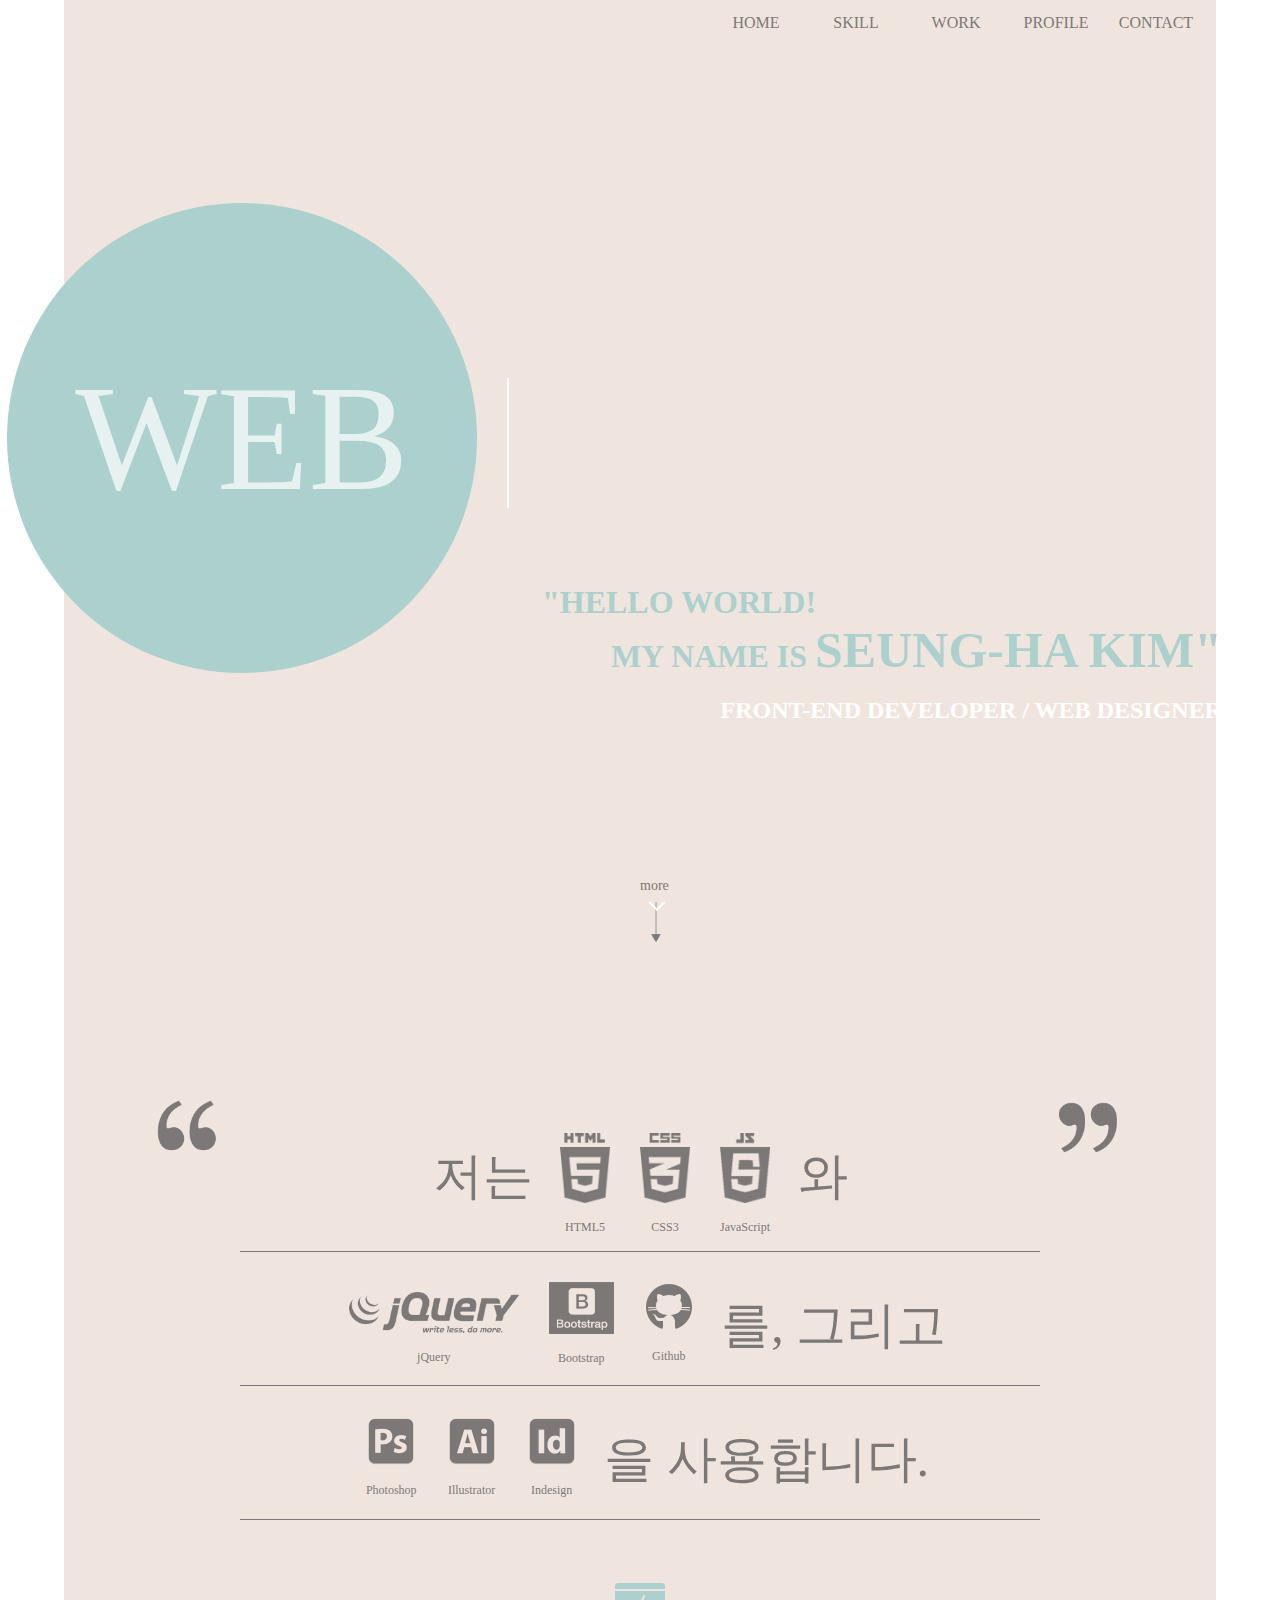
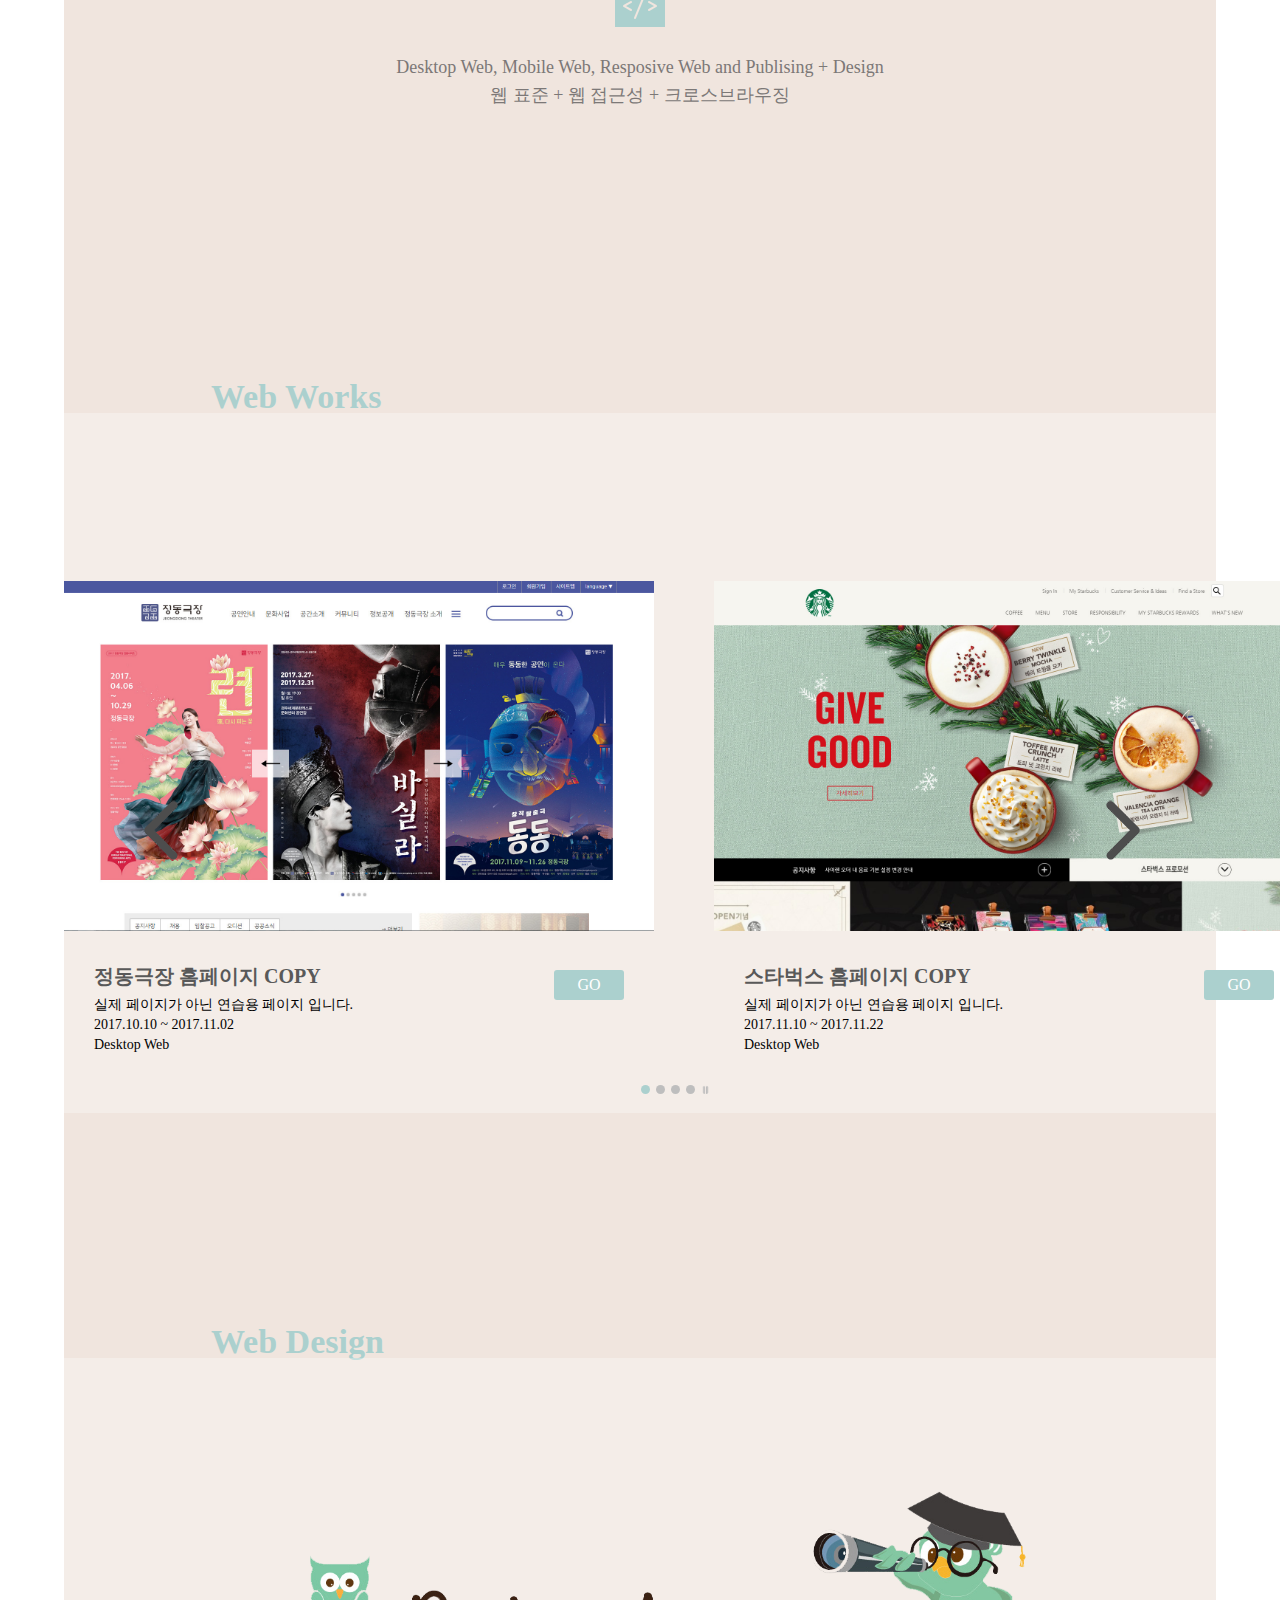
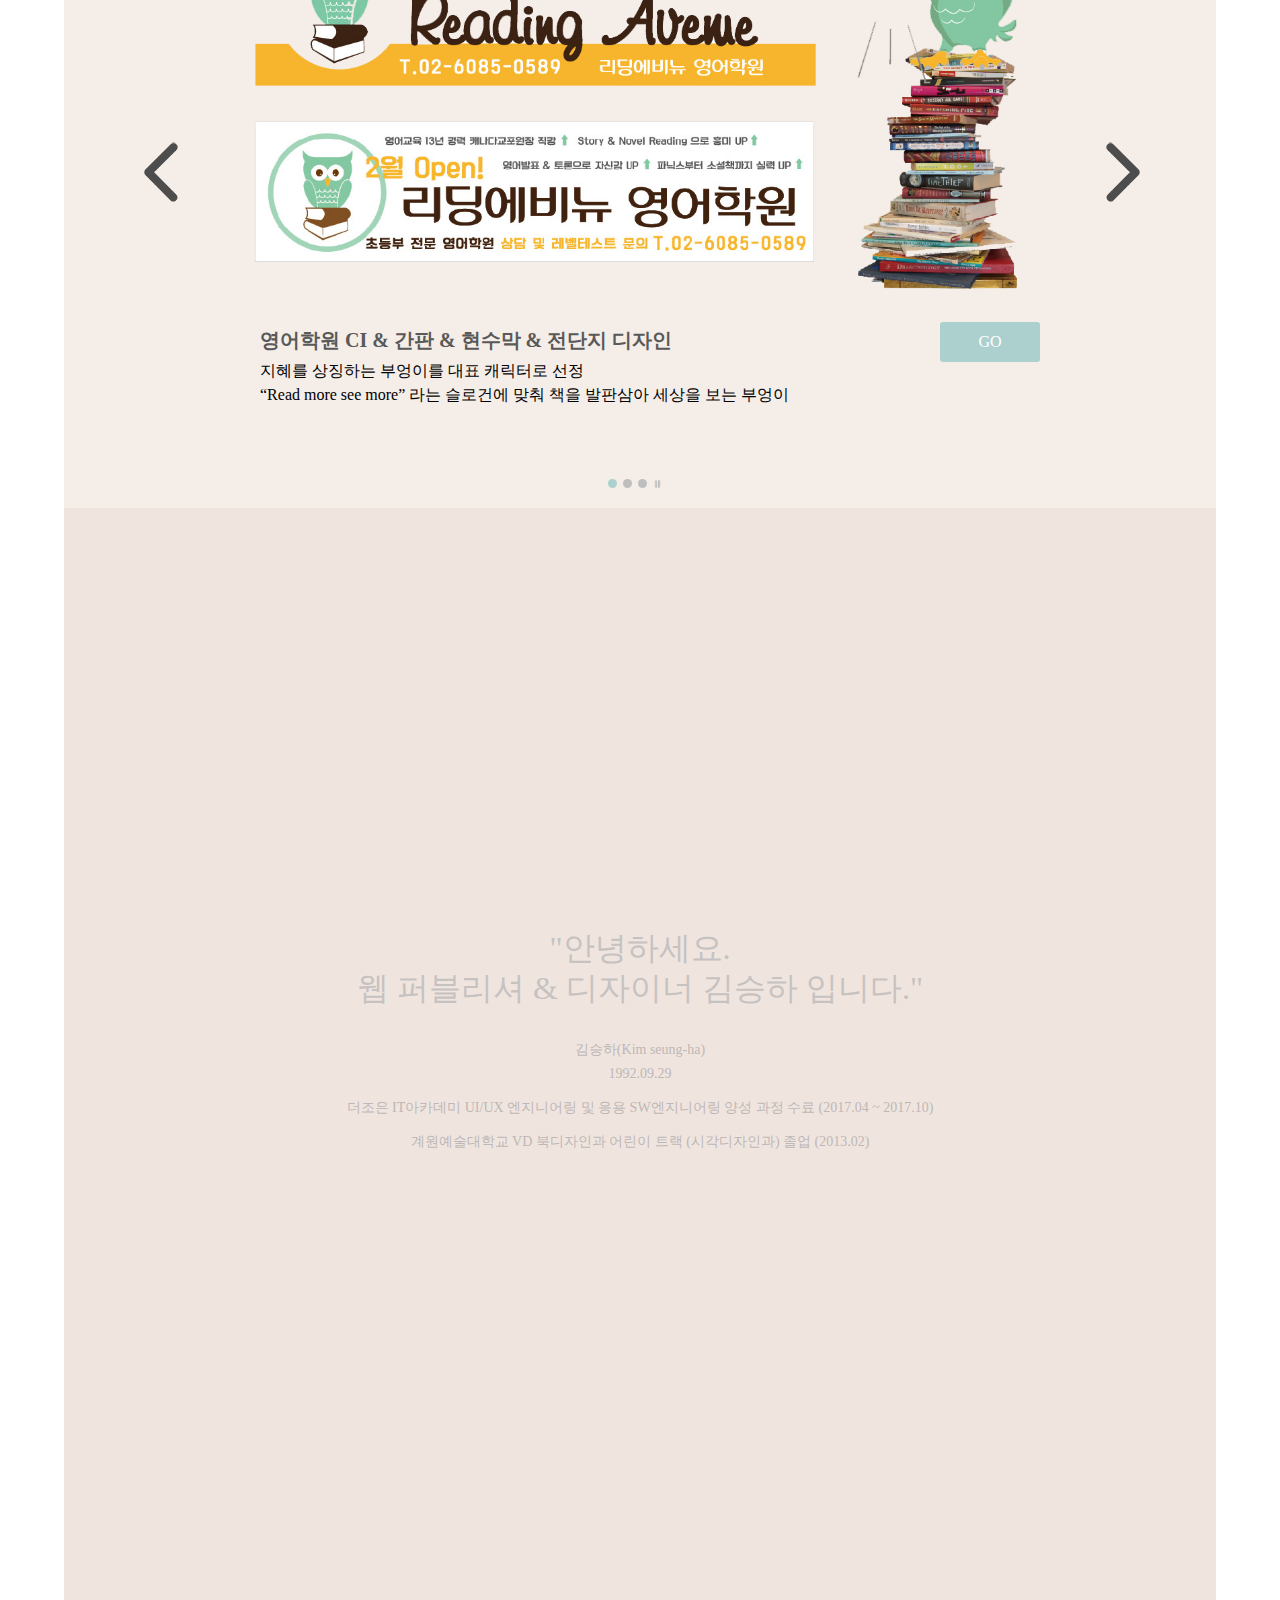
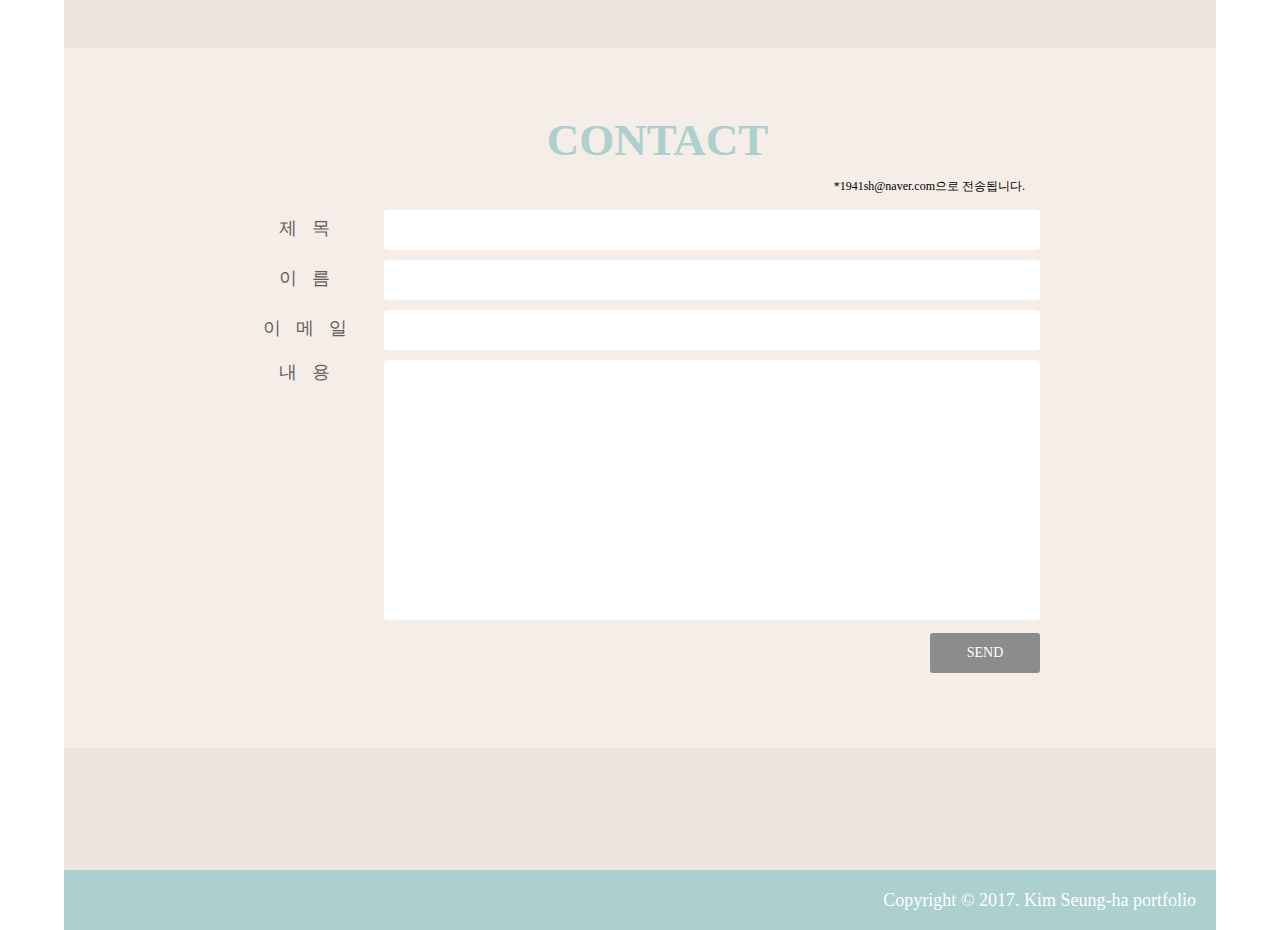
<file: index.html>
<!DOCTYPE html>
<html>

<head>
  <meta charset="utf-8">
  <meta http-equiv="X-UA-Compatible" content="IE=edge" />
  <meta name="viewport" content="width=device-width, initial-scale=1.0, maximum-scale=1.0,minimum-scale=1.0,user-scalable=no" />
  <script src="js/jquery-3.2.1.min.js"></script>
  <script src="js/common.js"></script>
  <link rel="stylesheet" type="text/css" href="css/reset.css">
  <link rel="stylesheet" type="text/css" href="css/common.css">
  <title>김승하 Web-portfolio</title>
</head>

<body>
  <!-- header start -->
  <header>
    <nav class="gnb">
      <ul>
        <li><a href="#home">HOME</a></li>
        <li><a href="#skill">SKILL</a></li>
        <li class="sub_gnb_up"><a href="#work_web">WORK</a>
          <ul class="sub_gnb">
            <li><a href="#work_web">Web</a></li>
            <li><a href="#work_design">Design</a></li>
          </ul>
        </li>
        <li><a href="#profile">PROFILE</a></li>
        <li><a href="#contact">CONTACT</a></li>
      </ul>
    </nav>
  </header>
  <!-- header end -->
  <!-- content start -->
  <section id="content">
    <!-- home start -->
    <div id="home">
      <div class="home_wrap">
        <span class="circle">WEB</span>
        <div class="home_content">
          <div class="type-js headline">
          <h1 class="home_h1_publisher text-js">PUBLISHER</h1>
        </div>
          <div class="home_content_txt">
            <h3 class="home_h3_hello">"HELLO WORLD!</h3>
            <h3 class="home_h3_name">MY NAME IS <strong>SEUNG-HA KIM"</strong></h3>
            <h4 class="home_h4_frontEnd">FRONT-END DEVELOPER / WEB DESIGNER</h4>
          </div>
        </div>
      </div>
      <span class="more">more</span>
    </div>
    <!-- home end -->
    <!-- skill start -->
    <div id="skill">
      <div class="skill_wrap">
        <div class="skill_top">
          <div class="skill_mark">
            <span class="quote">&quot;</span>
            <span class="unquote">&quot;</span>
          </div>
          <div class="skill_txt">
            <ul class="skill_txt_kr">
              <li>
                <span>저는</span>
                <ul class="skill_txt_icon">
                  <li><img src="image/html.png" alt="html아이콘"><span>HTML5</span>
                  </li>
                  <li><img src="image/css.png" alt="css아이콘"><span>CSS3</span>
                  </li>
                  <li><img src="image/js.png" alt="js아이콘"><span>JavaScript</span>
                  </li>
                </ul>
                <span>와</span>
              </li>
              <li>
                <ul class="skill_txt_icon">
                  <li><img class="jquery_icon" src="image/jquery.png" alt="jquery아이콘"><span>jQuery</span></li>
                  <li><img class="bootstarp_icon" src="image/bootstrap.png" alt="bootstrap아이콘"><span>Bootstrap</span></li>
                  <li><img src="image/github.png" alt="github아이콘"><span>Github</span></li>
                </ul>
                <span>를, 그리고</span>
              </li>
              <li>
                <ul class="skill_txt_icon">
                  <li><img src="image/ps.png" alt="포토샵 아이콘"><span>Photoshop</span></li>
                  <li><img src="image/ai.png" alt="일러스트레이터 아이콘"><span>Illustrator</span></li>
                  <li><img src="image/Id.png" alt="인디자인 아이콘"><span>Indesign</span></li>
                </ul>
                <span>을 사용합니다.</span>
              </li>
            </ul>
          </div>
        </div>
        <div class="skill_bottom">
          <img src="image/code.png" alt="코딩아이콘">
          <p>Desktop Web, Mobile Web, Resposive Web and Publising + Design<br /> 웹 표준 + 웹 접근성 + 크로스브라우징 </p>
        </div>
      </div>
    </div>
    <!-- skill end -->
    <!-- work_web start -->
    <div id="work_web">
      <h2>Web Works</h2>
      <div class="background"></div>
      <div class="work_wrap">
        <span class="pre_btn"></span>
        <span class="next_btn"></span>
        <div class="work_web_showbox">
        <ul class="work_web_list">
          <li><a href="#"><img src="image/jungdong.jpg" alt="정동극장썸네일"></a>
            <div>
              <h3>정동극장 홈페이지 COPY</h3>
              <p class="practice">실제 페이지가 아닌 연습용 페이지 입니다.</p>
              <p class="date">2017.10.10 ~ 2017.11.02</p>
              <p class="webID">Desktop Web</p>
              <a target="_blank" href="jungdong/index.html">GO</a>
            </div>
          </li>
          <li><a href="#"><img src="image/starbucks.jpg" alt="스타벅스썸네일"></a>
            <div>
              <h3>스타벅스 홈페이지 COPY</h3>
              <p class="practice">실제 페이지가 아닌 연습용 페이지 입니다.</p>
              <p class="date">2017.11.10 ~ 2017.11.22</p>
              <p class="webID">Desktop Web</p>
              <a target="_blank" href="starbucks/index.html">GO</a>
            </div>
          </li>
          <li><a href="#"><img src="image/thejong.jpg" alt="더조은국제영화제썸네일"></a>
            <div>
              <h3>더조은국제영화제</h3>
              <p>기획/디자인/코딩</p>
              <p class="date">2017.10.10 ~ 2017.11.02</p>
              <p class="webID">Desktop Web</p>
              <a target="_blank" href="theJongje/index.html">GO</a>
            </div>
          </li>
          <li><a href="#"><img src="image/farmer.jpg" alt="파머메이트썸네일"></a>
            <div>
              <h3>파머메이트 농산물 쇼핑몰 </h3>
              <p>페이지 기획/디자인/코딩</p>
              <p class="date">2017.10.10 ~ 2017.11.02</p>
              <p class="webID">Desktop Web</p>
              <a target="_blank" href="farmerMate/index.html">GO</a>
            </div>
          </li>
        </ul>
        <div class="main_slider_under_btn">
          <a></a>
          <a></a>
          <a></a>
          <a></a>
          <a class="inter_btn stop_btn"></a>
        </div>
        </div>
      </div>
    </div>
    <!-- work_web end -->
    <!-- work_design start -->
    <div id="work_design">
      <h2>Web Design</h2>
      <div class="design_background"></div>
      <div class="work_design_wrap">
        <span class="pre_btn"></span>
        <span class="next_btn"></span>
        <div class="work_design_showbox">
        <ul class="work_design_list">
          <li><a href="#"><img src="image/study.png" alt="리딩에비뉴"></a>
            <div>
              <h3> 영어학원 CI &#38; 간판 &#38; 현수막 &#38; 전단지 디자인</h3>
              <p class="design_txt">지혜를 상징하는 부엉이를 대표 캐릭터로 선정<br />
                  “Read more see more” 라는 슬로건에 맞춰 책을 발판삼아 세상을 보는 부엉이</p>
              <a href="#popUp" class="openPopUp">GO</a>
            </div>
            <!-- POP UP -->
            <aside id="popUp" class="popup">
              <div class="popUpContainer">
                <header>
                  <a href="#!" class="closePopUp">X</a>
                  <h2>영어학원 CI &#38; 간판 &#38; 현수막 &#38; 전단지 디자인</h2>
                </header>
                <article>
                  <img src="image/study.png" alt="리딩에비뉴">
                </article>
              </div>
              <a href="#!" class="closePopUpOutSide"></a>
            </aside>
          </li>
          <li><a href="#"><img src="image/board.png" alt="간판디자인"></a>
            <div>
              <h3>유치원 간판 디자인</h3>
              <p class="design_txt">지혜를 상징하는 부엉이를 대표 캐릭터로 선정<br />
                  “Read more see more” 라는 슬로건에 맞춰 책을 발판삼아 세상을 보는 부엉이</p>
              <a href="#popUp2" class="openPopUp">GO</a>
            </div>
            <!-- POP UP -->
            <aside id="popUp2" class="popup">
                <div class="popUpContainer">
                   <header>
                    <a href="#!" class="closePopUp">X</a>
                    <h2>유치원 간판 디자인</h2>
                   </header>
                  <article>
                      <img src="image/board.png" alt="간판디자인">
                  </article>
               </div>
               <a href="#!" class="closePopUpOutSide"></a>
            </aside>
          </li>
          <li><a href="#"><img src="image/post.png" alt="초대장디자인"></a>
            <div>
              <h3>행사 초대장 디자인</h3>
              <p class="design_txt">
                타이포 그래피를 이용한 초대장 디자인. 양면인쇄 후 안쪽으로 접어 사용하는 인쇄물.<br />
                각 행사 주제에 맞는 컬러와 캐릭터 선정 후 작업.
              </p>
              <a href="#popUp3" class="openPopUp">GO</a>
            </div>
            <!-- POP UP -->
            <aside id="popUp3" class="popup">
                <div class="popUpContainer">
                   <header>
                    <a href="#!" class="closePopUp">X</a>
                    <h2>행사 초대장 디자인</h2>
                   </header>
                  <article>
                      <img src="image/post.png" alt="초대장디자인">
                  </article>
               </div>
               <a href="#!" class="closePopUpOutSide"></a>
            </aside>
          </li>
        </ul>
        <div class="main_slider_under_btn">
          <a></a>
          <a></a>
          <a></a>
          <a class="inter_btn stop_btn"></a>
        </div>
        </div>
      </div>
    </div>
    <!-- work_web end -->
    <!-- profile start -->
    <div id="profile">
      <div class="profile_wrap">
        <div class="profile_title">
          <h2>&quot;안녕하세요.<br /><!--따옴표 왜 안되고 난리지-->
            웹 퍼블리셔 &#38; 디자이너 김승하 입니다.&quot;</h2>
        </div>
        <div class="profile_txt">
          <p>김승하(Kim seung-ha)<br />1992.09.29</p>
          <p>더조은 IT아카데미 UI/UX 엔지니어링 및 응용 SW엔지니어링 양성 과정 수료 (2017.04 ~ 2017.10)</p>
          <p>계원예술대학교 VD 북디자인과 어린이 트랙 (시각디자인과) 졸업 (2013.02)</p>
        </div>
      </div>
    </div>
    <!-- profile_end -->
    <div id="contact">
      <div class="background"></div>
      <div class="contact_wrap">
        <h1>CONTACT</h1>
        <p>&#42;1941sh@naver.com으로 전송됩니다.</p>
        <table class="contact_table">
          <tbody>
            <tr>
              <th>제목</th>
              <td><input type="text"></td>
            </tr>
            <tr>
              <th>이름</th>
              <td><input type="text"></td>
            </tr>
            <tr>
              <th>이메일</th>
              <td><input type="text"></td>
            </tr>
            <tr class="textarea_tr">
              <th class="textarea_th">내용</th>
              <td><textarea name="contaxt_txt" id="contaxt_txt"></textarea></td>
            </tr>
          </tbody>
        </table>
        <button class="submit_btn" type="submit">SEND</button>
      </div>
    </div>
  </section>
  <!-- content end -->
  <footer>
    <address>
      Copyright © 2017. Kim Seung-ha portfolio
    </address>
  </footer>
</body>

</html>
</file>
<file: css/common.css>
@charset "UTF-8";
html,body{
  width:100%;height:100%;
  font-family: "나눔고딕";
}

/*header start*/
body>header{
  position: fixed;
  width:90%; height:45px;
  right:50%;
  margin-right:-45%;
  background-color:#f0e5de;
  z-index: 9999;
  /*border-bottom: 1px solid #000;*/
}
nav.gnb{float:right;padding-right: 10px;}
nav.gnb>ul>li{
  box-sizing: border-box;
  width:100px;
  float:left;
  line-height: 45px;
  text-align: center;
}
nav.gnb ul li a{color:#7c7877;}
nav.gnb ul li a:hover{
  color:#abd0ce;
}
.sub_gnb li{
}
.sub_gnb li a{
  display: block;
  background-color:rgba(255, 255, 255,0.7);
  box-sizing: border-box;
  width:100px;
  line-height: 45px;
  text-align: center;
}


/*header end*/

/*content start*/
#content{width:90%; margin:auto; background-color:#f0e5de;}
#content>div{
  width:100%; height:100vh;
  padding-top:45px;
}
/*home start*/
#home{position: relative;}
.home_wrap{
  position: absolute;
  top:50%; left:50%;
  width: 1266px;height:470px;
  margin-top:-270px;
  margin-left:-633px;
}
/*.home_wrap::after{
  display: block;
  content:"";
  clear:both;
}*/
.circle{
  display: inline-block;
  float:left;
  width:470px; height:470px;
  border-radius: 470px;
  background-color:#abd0ce;
  text-align: center;
  font-size:150px;
  line-height: 470px;
  color:rgba(255, 255, 255,0.7);
}
.home_content{
  float:left;
  position: relative;
  display: inline-block;
  width: 795px;
}
.home_h1_publisher{
  font-size: 150px ;
  padding-top:160px;
  padding-bottom:200px;
  color:rgba(255, 255, 255,0.7);
  padding-left:30px;
}
.text-js{
  opacity: 0;
  height:540px;
}
.cursor{
  display: block;
  position: absolute;
  margin-top:175px;
  margin-left:30px;
  height: 130px;
  top: 0;
  right: -5px;
  width: 2px;
  /* Change colour of Cursor Here */
  background-color: white;
  z-index: 1;
  animation: flash 0.5s none infinite alternate;
}
.type-js{
  height:520px;
}
@keyframes flash{
  0%{
    opacity: 1;
  }
  100%{
    opacity: 0;
  }
}
.home_content_txt{
  width: 680px;
  height: 145px;
  position: absolute;
  right: 50px;
  bottom: 0px;
  color: #abd0ce;
  font-weight: bold;
  font-size: 32px;
  line-height: 48px;
  }
.home_h3_hello{text-align:left;}
.home_h3_name{text-align: right;}
.home_h3_name strong{font-weight:700; font-size:50px;}
.home_h4_frontEnd{
  text-align:right;
  font-weight: bold;
  font-size: 24px;
  line-height: 60px;
  color:#fff;
}
span.more{
  display: block;
  width: 32px; height: 151px;
  position: absolute;
  left:50%; bottom:-85px;
  padding-top: 65px;
  font-size: 14px;
  color: #7c7877;
  background: url(../image/more.png) no-repeat center center;
  background-size: 10px;
  cursor: pointer;
  animation: shine 4s infinite, hover 2s alternate infinite ease-in-out;

  &:after {
    content: '';
    position: relative;
    display: block;
    width: 10px;
    height: 10px;
    border: 2px solid #fff;
    border-top: none;
    border-left: none;
    left: 50%;
    margin-left: -5px;
    transform: translateY(30%) rotate(45deg);
    animation: hoverSmall 2s 1s alternate infinite ease-in-out;
  }
}

@-webkit-keyframes shine {
  from {
    -webkit-mask-position: 100%;
  }

  to {
    -webkit-mask-position: -50%;
  }
}

@-webkit-keyframes hover {
  from {
    transform: translateY(-50%);
  }

  to {
    transform: translateY(-75%);
  }
}

@-webkit-keyframes hoverSmall {
  from {
    transform: translateY(30%) rotate(45deg);
  }
  to {
    transform: translateY(-10%) rotate(45deg);
  }
}
/*skill start*/
#skill{position: relative;}
div.skill_wrap{
  width:980px; height: 650px;
  position: absolute;
  top:50%; left:50%;
  margin-top:-325px;
  margin-left:-490px;

}
div.skill_top{
  width: 980px;
}
.skill_txt{
  width:800px;
  margin:auto;
  margin-top:-40px;
}
/*skill 따옴표*/
.skill_mark span{
  display:inline-block;
  width:80px; height:80px;
  text-indent: -5000px;
}
.quote{
  float:left;
  background: url(../image/open.png) no-repeat;
  background-size: 78px;
}
.unquote{
  float:right;
  background: url(../image/close.png) no-repeat;
  background-size: 78px;
}
.skill_mark::after{
  content:"";
  display:block;
  clear:both;
  margin-top:-40px;
}
/*skill txt 한글 리스트*/
.skill_txt_kr{text-align:center;}
.skill_txt_kr> li{
  display: block;
  font: 50px/60px "나눔명조";
  color:#7c7877;
  border-bottom: 1px solid;
  padding-bottom:45px;
}
.skill_txt_kr> li:nth-child(2){
  padding-top:30px;
  padding-bottom:30px;
}
.skill_txt_kr> li:nth-child(3){
  padding-top:30px;
  padding-bottom:30px;
}
.skill_txt_kr> li > span{
  margin-top:-40px;
}
/*skill icon*/
.skill_txt_icon{display:inline-block;}
.skill_txt_icon > li{
  float: left;
  text-align: center;
  padding: 0 15px 0 15px;
  height: 60px;
}
.skill_txt_icon span{
  font: 12px "나눔명조"; color:#7c7877;
}
.skill_txt_icon img{
  width:50px;
}
.skill_txt_icon .jquery_icon{width:170px; margin-top:10px;}
.skill_txt_icon .bootstarp_icon{width:65px;}
.skill_txt_icon span{display:block;margin-top:4px;}

/*skill code*/
.skill_bottom{
  text-align: center;
  margin-top:60px;
}
.skill_bottom  img{padding-bottom:20px;}
.skill_bottom p{
  line-height:30px;
  font: 18px/28px "나눔고딕";
  color:#7c7877;
}
/*work_web start*/
#work_web{position: relative;}
#work_web > h2{
  font: bold 34px "나눔고딕";
  color: #abd0ce;
  padding-top: 43px;
  padding-left: 147px;
}
.work_wrap{
  width:100%;
  margin-top:165px;
  position: relative;
}
.work_wrap>span, .work_design_wrap>span{
  position: absolute; top:50%;
  margin-top: -40px;
  display:inline-block;
  width:80px; height:65px;
  cursor: pointer;
}
span.pre_btn{
  left:5%;
  background:url(../image/pre_btn.png) no-repeat;
  background-size: 80px;
}
span.pre_btn:hover{
  background-position: bottom;
}
span.next_btn{
  right:5%;
  background:url(../image/next_btn.png) no-repeat;
  background-size: 80px;
}
span.next_btn:hover{
  background-position: bottom;
}
.work_web_showbox{
  width: 1240px;
    height: 515px;
    margin: auto;
    overflow: hidden;
}
ul.work_web_list{width:4000px;}
ul.work_web_list li img{
  width:590px;
}
.work_web_list li{
  float:left;
  padding-right: 60px;
  text-align: left;
}
.work_web_list li div{
  padding:30px;
}
.work_web_list li div h3{
  font:bold 20px/25px "나눔고딕";
  padding-bottom: 6px;
  color:#595959;
}
.work_web_list li div p {
  font:14px/20px "나눔고딕";
}
.work_web_list li div p.practice{
  color:#rgb(121, 31, 0);
}
.work_web_list li div a{
  float:right;
  margin-top:-85px;
  display: inline-block;
  width:70px; height:30px;
  background-color:#abd0ce;
  color:#fff;
  text-align: center;
  font-size: 16px;
  line-height: 30px;
  border-radius: 3px;
}
.main_slider_under_btn {
  width:120px;
  padding-left:22px;
  padding-top:15px;
  height: 25px;
  margin:20px auto;
}
/*메인 슬라이더 언더 버튼*/
.main_slider_under_btn a{
  cursor: pointer;
  float: left;
  display:inline-block;
  margin-left:6px;
  width:9px;
  height: 9px;
  border-radius: 9px;
  background-color: #bebebe;
}
.main_slider_under_btn a.on{
  background-color:  #abd0ce;
}
.main_slider_under_btn a.play_btn{
  width: 10px;
  height: 10px;
  border-radius: 0;
  background: url(../image/play.png) no-repeat;
  background-size: 10px;
}
.main_slider_under_btn a.play_btn:hover{
  background: url(../image/play_on.png) no-repeat;
  background-size: 10px;
}
.main_slider_under_btn a.stop_btn{
  background: url(../image/play.png) no-repeat 0 -10px;
  background-size: 10px;
}
.main_slider_under_btn a.stop_btn:hover{
  background: url(../image/play_on.png) no-repeat 0 -10px;
  background-size: 10px;
}
/*work_design start*/
#work_design{position:relative;}
#work_web{position: relative;}
.work_design_wrap{
width:100%;
margin-top:55px;
position: relative;
}
.design_background{
  position: absolute;
  top:50%;
  margin-top:-350px;
  width:100%; height:750px;
  background-color: #fff;
  opacity:0.3;
}
.work_design_showbox{
  position: relative;
  width: 800px;
  height: 730px;
  margin: auto;
  overflow: hidden;
}
#work_design > h2{
font: bold 34px "나눔고딕";
  color: #abd0ce;
  padding-top: 43px;
  padding-left: 147px;
}
ul.work_design_list{width:6000px;}
ul.work_design_list li:first-child img{
  padding-top:65px;
}
ul.work_design_list > li >a>img{
    width:800px;
}
.work_design_list li{
    float:left;
    text-align: center;
}
.work_design_list li div{
}
.work_design_list li div h3{
    font:bold 20px/25px "나눔고딕";
    text-align: left;
    padding-top:20px;
    padding-bottom: 6px;
    color:#595959;
    padding-left:20px;
}
.work_design_list li div p {
    font:16px/24px "나눔고딕";
    padding-left:20px;
}
ul.work_design_list li div p.design_txt{
  text-align: left;
}
.work_design_list li >div a{
    float:right;
    margin-top:-85px;
    display: inline-block;
    width:70px; height:10px;
    background-color:#abd0ce;
    color:#fff;
    text-align: center;
    font-size: 16px;
    line-height: 10px;
    border-radius: 3px;
}
/*----------------------------------------------------------------*/
.openPopUp{
  text-align:center;
  background-color: #1abc9c;
  padding: 15px 15px;
  color: #ffffff;
  font-weight: 500;
  font-size: 1.5em;
  border-radius: 3.5px;
  text-decoration: none;
  font-weight: 100;
  transition:background-color 0.15s linear;
  -webkit-transition:background-color 0.15s linear;
  -moz-transition:background-color 0.25s linear;
  -o-transition:background-color 0.25s linear;
}
.openPopUp:hover{
  cursor: pointer;
  background-color: #4ac6af;
}
.popup{
  position: fixed;
  top: -100vh;
  left: 0;
  z-index: 9999999;
  background: rgba(0,0,0, 0.75);
  width: 100vw;
  height: 100vh;
  opacity: 0;
    -webkit-transition: opacity  0.35s ease;
    -moz-transition: opacity 0.35s ease;
    -o-transition: opacity 0.35s ease;
    transition: opacity 0.35s ease;
}
.popup .popUpContainer{
  width: 100%;
  max-width:1020px;
  position: fixed; /* To avoid scroll to target */
  left: 50%;
  top: -100vh;
    -webkit-transition: top  0.35s ease;
    -moz-transition: top 0.35s ease;
    -o-transition: top 0.35s ease;
    transition: top 0.35s ease;

  /* Trick to properly center the element by using negative
  1/2 length of element as margin left and top */
  margin-left: -510px;
  background-color: #ffffff;
  -webkit-box-shadow: 0 1px 2px rgba(0,0,0,0.1);
  -moz-box-shadow: 0 1px 2px rgba(0,0,0,0.1);
  box-shadow: 0 1px 2px rgba(0,0,0,0.1);
  border-radius: 2px;
  z-index: 9999999;
}
.popUpContainer > header{
  width:1020px;
  right:0;
  margin-right:0;
}
.popup h2{
  width:345px;
  text-align: center;
  line-height: 45px;
  color: #444444;
}
.popup img{
  width: 100%;
  margin:auto;
  display: block;
}
.popup article{
  padding: 50px 20px 40px 20px;
  background-color: #d9c9ba;
}
/* The cancel button on popup dialog */
.popup a.closePopUp{
  font-family: verdana;
  color: #e74c3c;
  position: absolute;
  top: 0.2em;
  right: 0.375em;
  margin: 0;
  padding: 5px;
  font-weight: bold;
  font-size: 1.5em;
  text-decoration: none;
}
/* The cancel button on popup dialog */
.popup a:hover{
  color: #c0392b;
}
/* When popup is targeted, by clicking on link with #popup in HTML */
.popup:target{
  opacity: 1;
  top: 0;
}
.popup .closePopUpOutSide{
  position: absolute;
  left:0;
  width: 100%;
  height: 100%;
  z-index: 9999991;
}
.popup:target .popUpContainer{
  top: 50px;
    -webkit-transition: top  0.35s ease;
    -moz-transition: top 0.35s ease;
    -o-transition: top 0.35s ease;
    transition: top 0.35s ease;
}

@media  (max-width: 796px) {
  .popup .popUpContainer{
    width: 90%;
    max-width: none;
    left: 5%;
    margin-left: 0;
  }
  .popup ul{
    padding: 0 1em 0 1em;
  }
  .popup:target .popUpContainer{
    top: 25px;
    -webkit-transition: top  0.35s ease;
    -moz-transition: top 0.35s ease;
    -o-transition: top 0.35s ease;
    transition: top 0.35s ease;
  }
}
/*------------------------------------------------------------*/
.work_design_showbox >div.main_slider_under_btn {
  width:120px;
  padding-left:22px;
  padding-top:15px;
  height: 25px;
  position:absolute;
  bottom:22px;
  left:50%;
  margin-left:-60px;
  z-index: 9999;
}
/*profile start*/
#profile{position:relative;}
.profile_wrap{
  width:100%;
  height: 300px;
  padding-top:50px;
  position: absolute;
  top: 50%;
  margin-top: -175px;
  background:url(../image/profile_back.jpg) no-repeat fixed;
  background-size: cover;
}
.profile_title h2{
  font: 32px/40px "나눔명조"; color:#c6c2c2;
  text-align: center;
}
.profile_txt{
  padding-top:30px;
}
.profile_txt p{
  text-align: center;
  font: 14px/24px "나눔고딕"; color:#bdb7b7;
  padding-bottom:10px;
}
/*contact start*/
#contact{position: relative;}
.background{
  position: absolute;
  top:50%;
  margin-top:-350px;
  width:100%; height:700px;
  background-color: #fff;
  opacity:0.3;
}

.contact_wrap{
  box-sizing: border-box;
  position: absolute;
  top:50%; left:50%;
  width:800px; height:560px;
  margin-top:-280px; margin-left:-400px;
}
.contact_wrap h1{
  font-size:45px;
  padding-left:35px;
  font-weight: bold;
  font-family: "나눔스퀘어";
  color:#abd0ce;
  text-align: center;
}
.contact_wrap p{
  text-align: right;
  font: 12px "나눔고딕";
  padding:15px ;
}
.contact_table{
  width:100%;
}
.contact_table tr{height:50px;}
.contact_table tr.textarea_tr{position: relative;}
.contact_table th{
  font: 18px "나눔고딕"; color:#615e5d;
  width:18%;
  text-align: center;
  letter-spacing: 15px;
}
.contact_table td{
  width:82%;
}
.contact_table input,textarea{
  width:100%;
  box-sizing: border-box;
  height:40px;
  line-height: 40px;
  border-radius: 4px;
  border:none;
  padding-left:15px;
}
.contact_table textarea{height:260px; resize:none;}
.contact_table th.textarea_th{
  position: absolute;
}
button.submit_btn {
  float:right;
  margin-top:10px;
  font: 14px "나눔고딕";
  width:110px; height:40px;
  background-color: #8c8c8c;
  color:#fff;
  border-radius: 3px;
  border:none;
  cursor:pointer;
  padding:0;
}
button.submit_btn:hover {
  background-color:#abd0ce;
}
/*content end*/

/*footer start*/
footer{
  width:90%; margin:auto;
  background-color:#abd0ce;
  height:60px;
}
address{
  font: 18px/60px "나눔고딕"; color:#fff;
  float:right;
  padding-right:20px;
}
</file>
